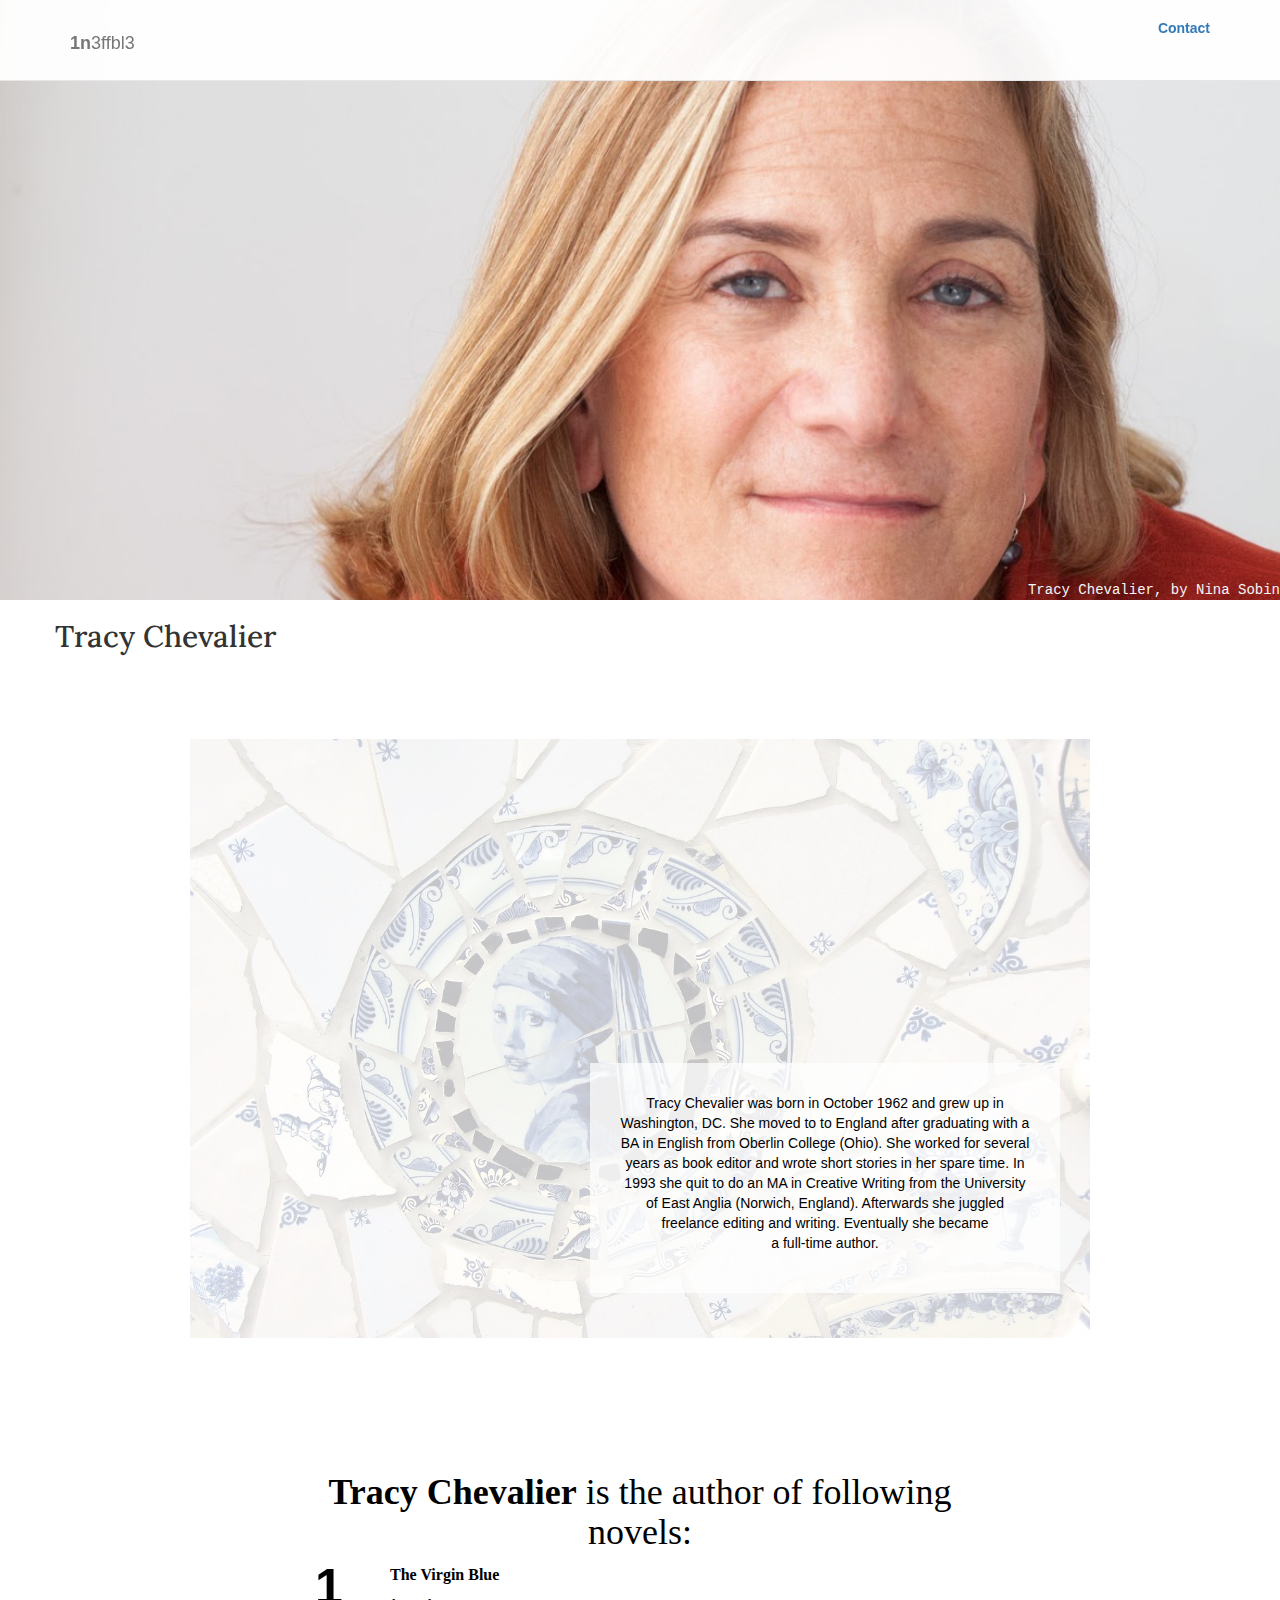
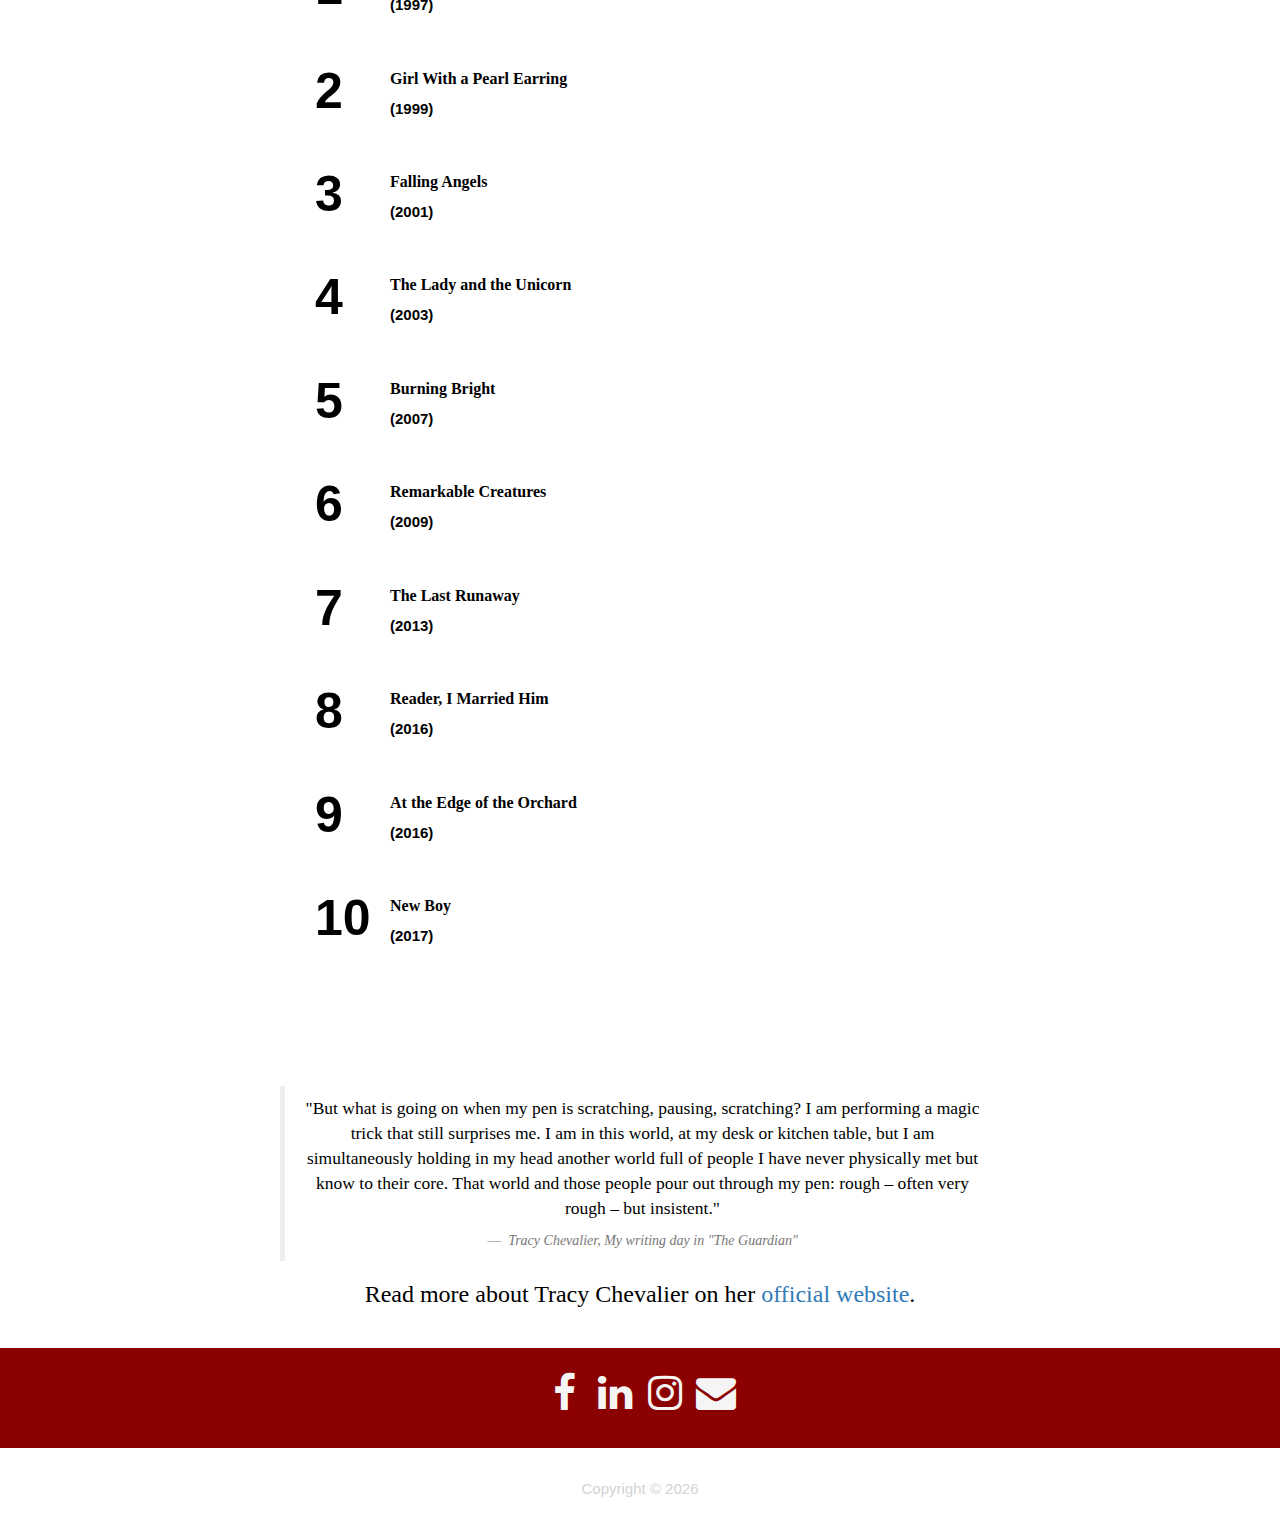
<file: index.html>
<!DOCTYPE html>
<html lang="en">

<head>
	<meta charset="UTF-8">
	<title>Tribute Page</title>
	<meta charset="utf-8">
	<meta name="viewport" content="width=device-width, initial-scale=1">
	<link rel="stylesheet" href="https://maxcdn.bootstrapcdn.com/bootstrap/3.3.7/css/bootstrap.min.css"
		integrity="sha384-BVYiiSIFeK1dGmJRAkycuHAHRg32OmUcww7on3RYdg4Va+PmSTsz/K68vbdEjh4u" crossorigin="anonymous">
	<link rel="stylesheet" href="main.css">
	<link href="https://fonts.googleapis.com/css?family=Lora|Cinzel+Decorative|Dancing+Script" rel="stylesheet">
	<link rel="stylesheet" href="https://cdnjs.cloudflare.com/ajax/libs/font-awesome/4.7.0/css/font-awesome.min.css">
</head>

<body>
	<nav class="navbar navbar-default navbar-fixed-top">
		<div class="container">
			<div class="navbar-header">
				<button type="button" class="navbar-toggle collapsed" data-toggle="collapse" data-target="#mainmenu"
					aria-expanded="false">
					<span class="sr-only">Przełącznik nawigacji</span>
					<span class="icon-bar"></span>
					<span class="icon-bar"></span>
					<span class="icon-bar"></span>
				</button>
				<a class="navbar-brand" href="https://github.com/1n3ffbl3">
					<strong>1n</strong>3ffbl3
				</a>
			</div>
			<div class="collapse navbar-collapse navbar-right mainmenu" id="mainmenu">
				<ul class="nav navbar-nav">
					<dt>
						<a id="liContactMe">Contact</a>
					</dt>
				</ul>
			</div>
		</div>
	</nav>
	<div class="container-fluid navyblue-photo">
		<div class="row">
			<p class="text-right photographer">Tracy Chevalier, by Nina Sobin</p>
		</div>
	</div>
	<div class="container">
		<div class="row">
			<h2 class="tracy">Tracy Chevalier</h2>
			<div class="container-fluid pearl">
				<div class="row">
					<div class="col-xs-12 col-sm-8 col-sm-offset-2 caption2">
						<!-- <p class="float-md-left">Author of famous "Girl with a Pearl Earring"</p> -->
						<p class="text-center">Tracy Chevalier was born in October 1962 and grew up in Washington, DC.
							She moved to
							to England after graduating with a BA in English from Oberlin College (Ohio). She worked for
							several years as book editor and wrote short stories in her spare time. In 1993
							she quit to do an MA in Creative Writing from the University of East Anglia (Norwich,
							England).
							Afterwards she juggled freelance editing and writing. Eventually she became</br> a full-time
							author.
						</p>
					</div>
				</div>
			</div>
			<div class="container">
				<div class="row">
					<div class="col-xs-12 col-sm-8 col-sm-offset-2 caption">
						<h1 class="float-md-left">
							<strong>Tracy Chevalier</strong> is the author of following novels:</h1>
						<dl class="books">
							<dt>The Virgin Blue
							<dd>
								<strong>(1997)</strong>
							</dd>
							</dt>
							<dt>Girl With a Pearl Earring
							<dd>
								<strong>(1999)</strong>
							</dd>
							</dt>
							<dt>Falling Angels
							<dd>
								<strong>(2001)</strong>
							</dd>
							</dt>
							<dt>The Lady and the Unicorn
							<dd>
								<strong>(2003)</strong>
							</dd>
							</dt>
							<dt>Burning Bright
							<dd>
								<strong>(2007)</strong>
							</dd>
							</dt>
							<dt>Remarkable Creatures
							<dd>
								<strong>(2009)</strong>
							</dd>
							</dt>
							<dt>The Last Runaway
							<dd>
								<strong>(2013)</strong>
							</dd>
							</dt>
							<dt>Reader, I Married Him
							<dd>
								<strong>(2016)</strong>
							</dd>
							</dt>
							<dt>At the Edge of the Orchard
							<dd>
								<strong>(2016)</strong>
							</dd>
							</dt>
							<dt>New Boy
							<dd>
								<strong>(2017)</strong>
							</dd>
							</dt>
					</div>
				</div>
			</div>
			<div class="container">
				<div class="row">
					<div class="col-xs-12 col-sm-8 col-sm-offset-2 caption">
						<h1 class="float-md-left"></h1>
						<blockquote class="text-center">
							<p>"But what is going on when my pen is scratching, pausing, scratching? I am performing a
								magic
								trick that still surprises me. I am in this world, at my desk or kitchen table, but I am
								simultaneously holding in my head another world full of people I have never physically
								met
								but know to their core. That world and those people pour out through my pen: rough –
								often
								very rough – but insistent."
								<footer class="text-center">
									<cite>Tracy Chevalier, My writing day in "The Guardian"</cite>
								</footer>
						</blockquote>
						<h3>Read more about Tracy Chevalier on her
							<a href="http://www.tchevalier.com/index.php" target=_ "blank">official website</a>.</h3>
						</p>
					</div>
				</div>
			</div>
		</div>
	</div>
	<section id="contact_me" class="socialMediaBackground">
		<div class="container-fluid">
			<div class="row">
				<main class="flex-center">
					<div class="col-md-12 py-5 ">
						<div class="mb-6 flex-center text-center inline-block-center">
							<a class="fb-ic icon" href="https://www.facebook.com/marta.mizgier" alt="facebook">
								<i class="fa-cog fa fa-facebook fa-lg white-text mr-md-5 mr-3 fa-2x" aria-hidden="true">
								</i>
							</a>
							<!--Linkedin -->
							<a class="li-ic icon" href="https://www.linkedin.com/in/marta-mizgier-961a11166"
								alt="linkedin">
								<i class="fa-cog fa fa-linkedin fa-lg white-text mr-md-5 mr-3 fa-2x" aria-hidden="true">
								</i>
							</a>
							<!--Instagram-->
							<a class="ins-ic icon" href="https://www.instagram.com/atram_reigzi/?hl=pl" alt="instagram">
								<i class="fa-cog fa fa-instagram fa-lg white-text mr-md-5 mr-3 fa-2x"
									aria-hidden="true"> </i>
							</a>

							<a class="icon" href="mailto:mizgier.m@gmail.com" alt="my address mail">
								<i class="fa-cog fa fa-envelope fa-lg white-text mr-md-5 mr-3 fa-2x"
									aria-hidden="true"></i>
							</a>
						</div>
					</div>
				</main>
			</div>
		</div>
	</section>
	<footer class="page-footer font-small cyan darken-3 mt-4">
		<div class="footer-copyright text-center py-3">Copyright &copy;
			<script type="text/javascript">document.write(new Date().getFullYear());</script>
		</div>
	</footer>
	<script src="https://code.jquery.com/jquery-3.3.1.min.js"
		integrity="sha256-FgpCb/KJQlLNfOu91ta32o/NMZxltwRo8QtmkMRdAu8=" crossorigin="anonymous"></script>
	<script src="https://cdnjs.cloudflare.com/ajax/libs/popper.js/1.12.9/umd/popper.min.js"
		integrity="sha384-ApNbgh9B+Y1QKtv3Rn7W3mgPxhU9K/ScQsAP7hUibX39j7fakFPskvXusvfa0b4Q"
		crossorigin="anonymous"></script>
	<script src="https://maxcdn.bootstrapcdn.com/bootstrap/3.3.7/js/bootstrap.min.js"
		integrity="sha384-Tc5IQib027qvyjSMfHjOMaLkfuWVxZxUPnCJA7l2mCWNIpG9mGCD8wGNIcPD7Txa"
		crossorigin="anonymous"></script>
	<script type="text/javascript">
		$(document).ready(function () {
			$("#liContactMe").click(function () {
				$('html, body').animate({
					scrollTop: $("#contact_me").offset().top
				}, 1000);
			});
		});
	</script>
</body>

</html>
</file>
<file: main.css>
.navbar{
  min-height: 80px;
  background-color: rgba(255, 255, 255, 0.95);
}

.navbar > div > div{
  height: 80px;
  padding-top:18px;
}

.pearl {
  background: url("./images/girlWithPearljpg.jpg") center left no-repeat;
  background-size: contain;
  height: 750px;
  width: 900px;
}

.mainTitle {
  font-size: 500%;
  font-family: 'Segoe UI', Tahoma, Geneva, Verdana, sans-serif;
}

.tracy{
  font-size: 30px;
  font-family:'Lora', 'Arial Black', serif;
    
}

.navyblue-photo {
  background: url("./images/Tracy_Chevalier_by_Nina_Subin_low_res.jpg") center center no-repeat;
  background-size: cover;
  height: 600px;
}

.caption{
  background: rgb(255, 255, 255, 0.7);
  color: #000;
  text-align: center;
  margin-top: 10px;
  padding: 30px;
  font-family: 'Times New Roman', Times, serif;
  font-size: 10px;
}

.caption2{
  background: rgb(255, 255, 255, 0.7);
  color: #000;
  margin-top: 100px;
  padding: 30px;
  margin-left: 200px;
  left: 200px;
  top:300px;
  max-width: 470px;

}

.photographer{
  margin-top: 580px;
  margin-left: 980px;
  font-family: 'Courier New', Courier, monospace;
  color:whitesmoke;
}

.roundedImage {
  border-radius: 50%;
  max-width: 30%;
  max-height: 30%;
}

.markdown{
  font-family: 'Segoe UI', Tahoma, Geneva, Verdana, sans-serif;
  font-size: 10px;
  color: lightslategray;
}

.blockquote {
  border: none;
}

.books {
  counter-reset: section;
  font-family:'Arial Narrow', Arial, sans-serif;
  font-size: 15px;
  text-align: left;
  margin-left: 60px;
  
}

.books dt {
  position: relative;
  font: bold 16px Georgia;
  padding: 4px 0 10px 0;
  margin-right: 25px;
}

.books dt:before {
  content: counter(section);
  counter-increment: section; 
  position: absolute;
  left: -25px;
  top: 0;
  font: bold 50px/1 Sans-Serif;
}

.books dd {
  margin: 0 0 50px 0;
}	

.books dt, .books dd {
  padding-left: 50px;
}

.footer {
  bottom: 0;
  width: 100%;
  height: 60px;
  line-height: 60px;
  background-color:whitesmoke;
}

.fa-cog {
  color: whitesmoke;
  font-size:45px;
  height: 45px;
  width: 45px;
}

a:hover {
  text-decoration: unset;
}

.socialMediaBackground{
  height: 100px;
  background-color: darkred;
  padding-top: 30px;
}

.icon{
  font-size: 20px;
}

.footer-copyright{
  color: lightgrey;
  font-size: 15px;
  position: horizontal;
  padding: rgb(240, 240, 204);
  padding-top: 30px;
  padding-bottom: 30px;
}
</file>
